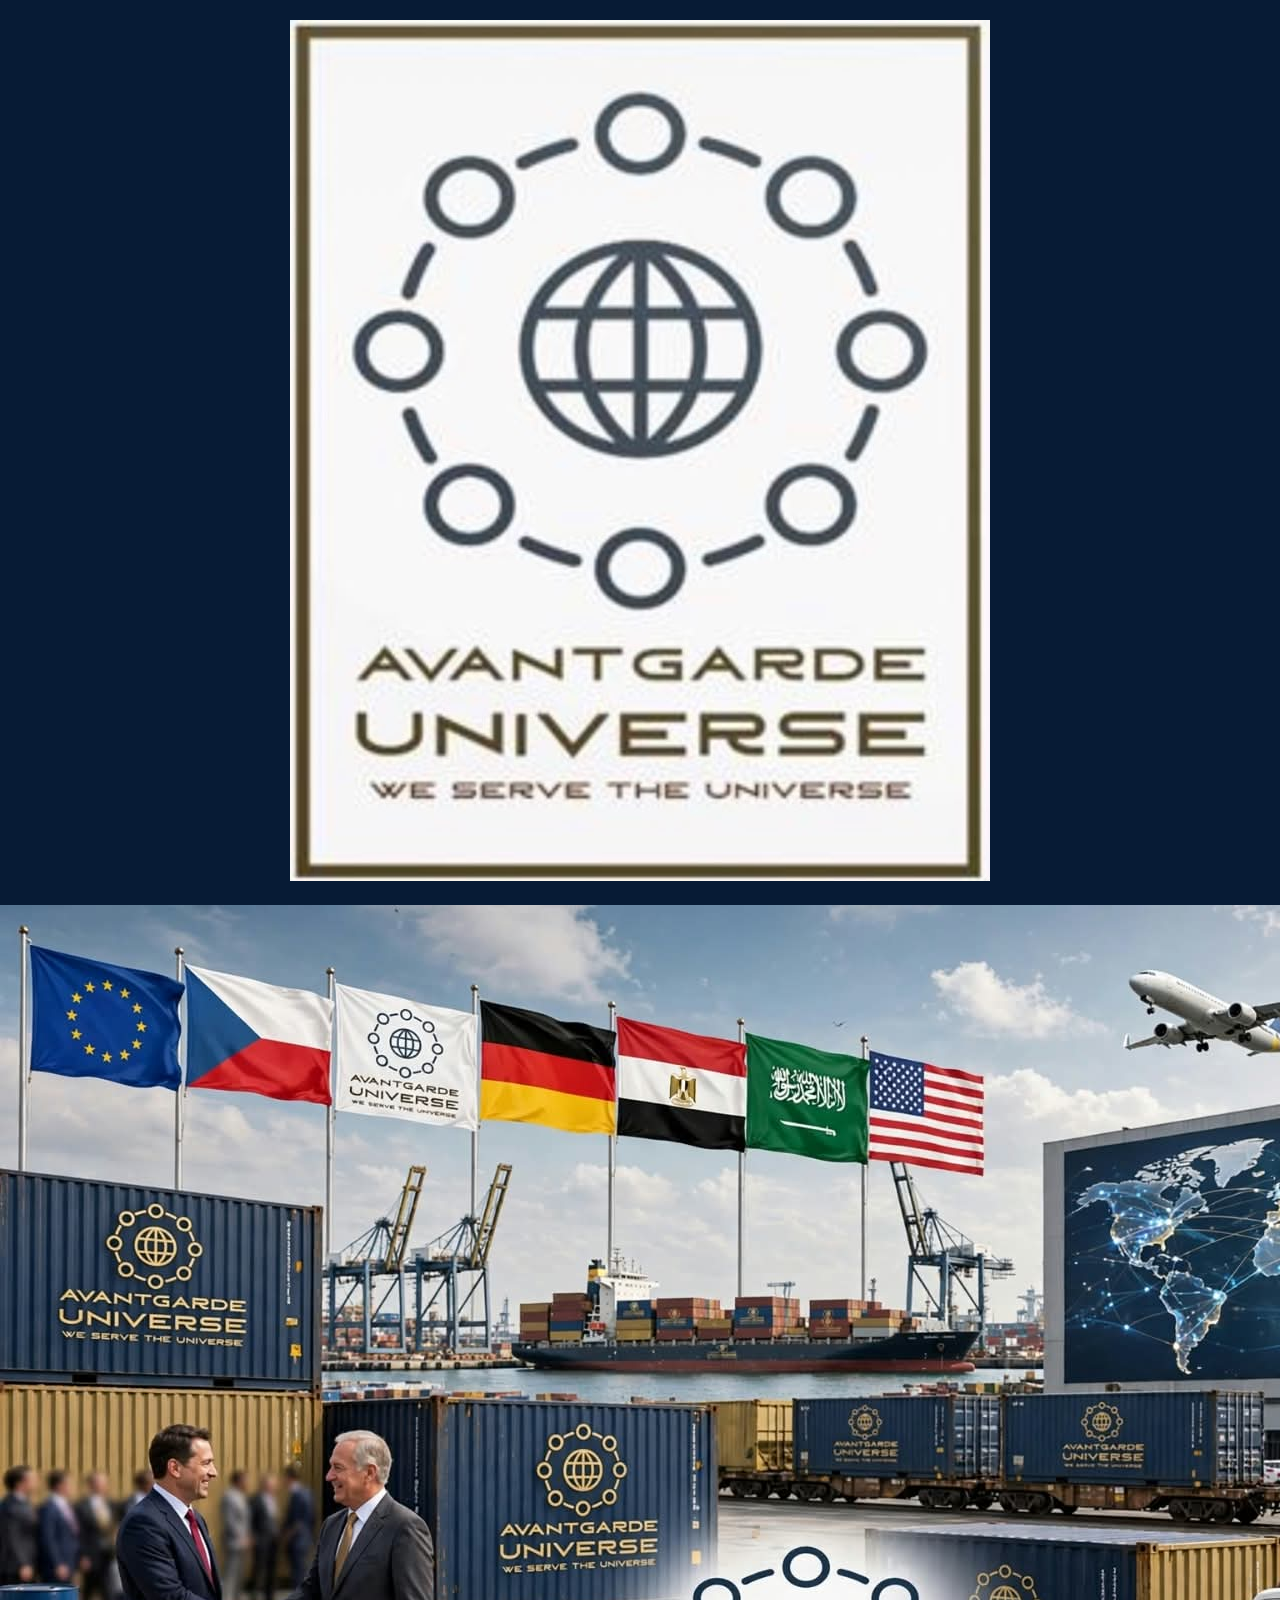
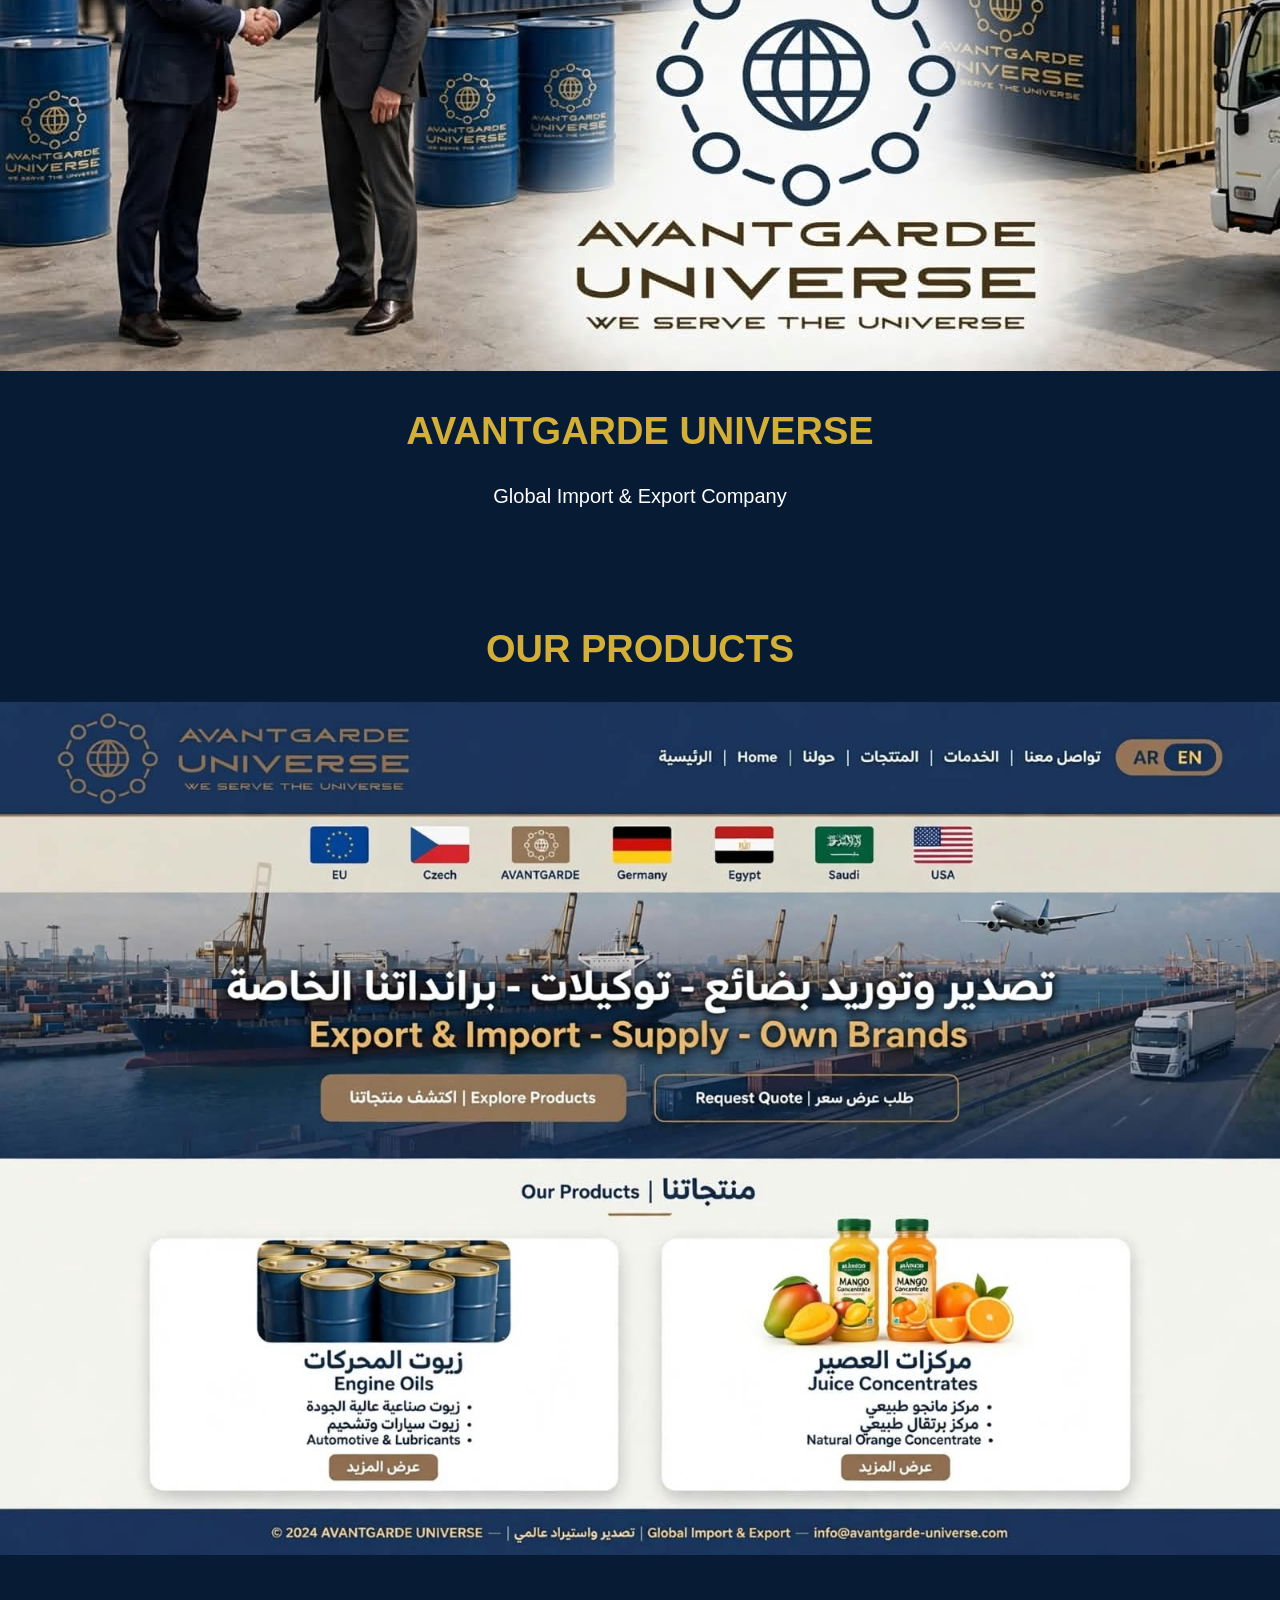
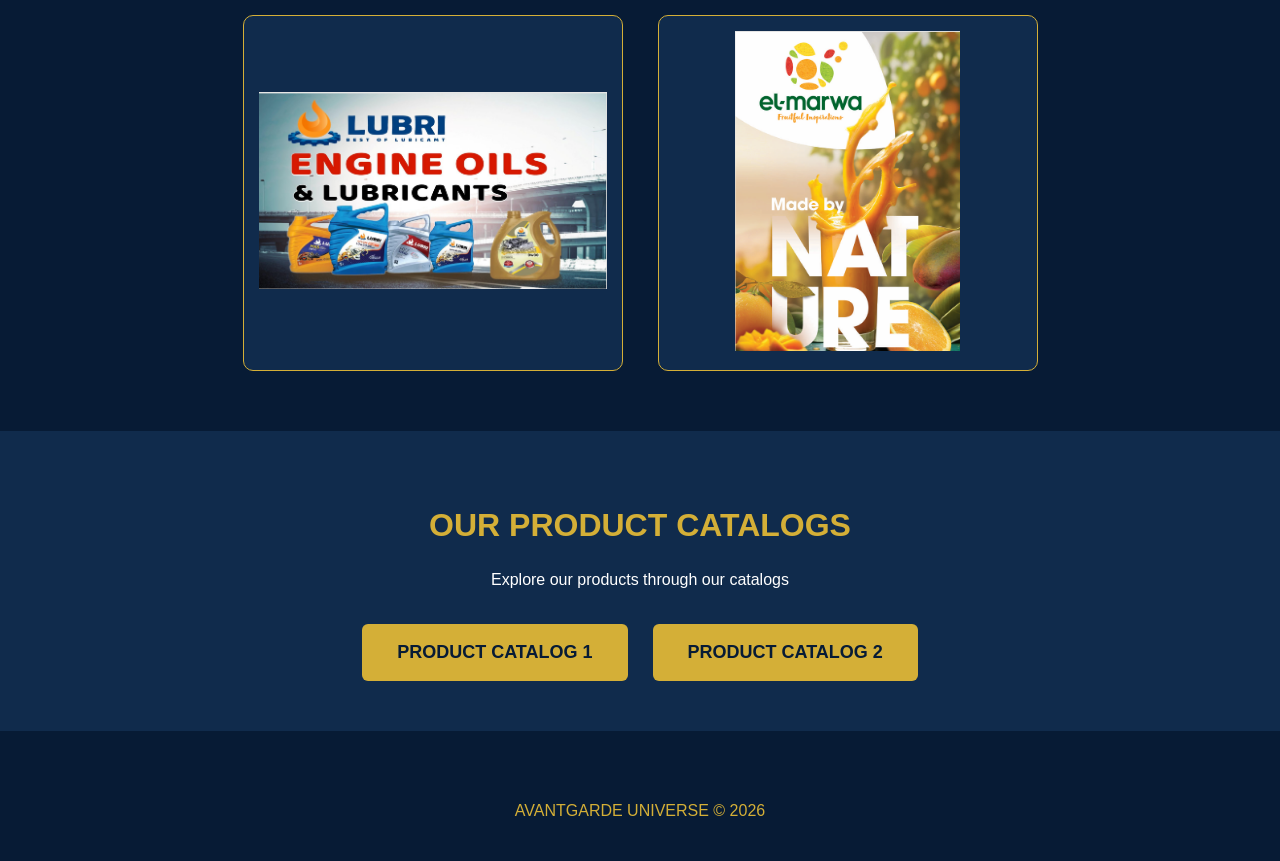
<file: index.html>
<!DOCTYPE html>
<html lang="en">

<head>
    <meta charset="UTF-8">
    <meta name="viewport" content="width=device-width, initial-scale=1.0">

    <title>AVANTGARDE UNIVERSE</title>

    <style>

        * {
            box-sizing: border-box;
        }

        body {
            margin: 0;
            background-color: #071b35;
            color: white;
            font-family: Arial, sans-serif;
            text-align: center;
        }

        /* Logo */

        header {
            padding: 20px;
        }

        .logo {
            width: 170px;
            height: auto;
        }

        /* Cover */

        .cover {
            width: 100%;
            display: block;
        }

        h1 {
            color: #d4af37;
            font-size: 38px;
            margin-top: 35px;
        }

        .intro {
            font-size: 20px;
            margin-bottom: 45px;
        }

        /* Products */

        .products-section {
            padding: 40px 0;
        }

        .main-products {
            width: 100%;
            height: auto;
            display: block;
            margin: 30px auto;
        }

        .products-container {
            display: flex;
            flex-wrap: wrap;
            justify-content: center;
            gap: 35px;
            margin-top: 40px;
            padding: 20px;
        }

        .product-card {
            width: 380px;
            background-color: #102b4c;
            padding: 15px;
            border: 1px solid #d4af37;
            border-radius: 10px;
        }

        .product-card img {
            width: 100%;
            height: 320px;
            object-fit: contain;
        }

        /* PDF Catalog */

        .catalog-section {
            padding: 50px 20px;
            background-color: #102b4c;
        }

        .catalog-section h2 {
            color: #d4af37;
            font-size: 32px;
        }

        .catalog-buttons {
            display: flex;
            flex-wrap: wrap;
            justify-content: center;
            gap: 25px;
            margin-top: 35px;
        }

        .catalog-btn {
            display: inline-block;
            background-color: #d4af37;
            color: #071b35;
            padding: 18px 35px;
            text-decoration: none;
            font-size: 18px;
            font-weight: bold;
            border-radius: 6px;
            transition: 0.3s;
        }

        .catalog-btn:hover {
            background-color: white;
            transform: scale(1.05);
        }

        /* Footer */

        footer {
            padding: 25px;
            color: #d4af37;
            margin-top: 30px;
        }

        @media (max-width: 600px) {

            h1 {
                font-size: 28px;
            }

            .product-card {
                width: 90%;
            }

            .catalog-btn {
                width: 90%;
            }

        }

    </style>

</head>

<body>

    <!-- Company Logo -->

    <header>
        <img src="./Images/Logo.png" class="Logo" alt="Company Logo">
    </header>


    <!-- Cover -->

    <section>

        <img src="./Images/Cover.png" class="Cover" alt="Company Cover">

        <h1>AVANTGARDE UNIVERSE</h1>

        <p class="intro">
            Global Import & Export Company
        </p>

    </section>


    <!-- Products -->

    <section class="products-section">

        <h1>OUR PRODUCTS</h1>

        <img src="./Images/products.png"
             class="main-products"
             alt="Our products">

        <div class="products-container">

            <div class="product-card">
                <img src="./Images/product 1.png" alt="product 1">
            </div>

            <div class="product-card">
                <img src="./Images/product 2.png" alt="product 2">
            </div>

        </div>

    </section>


    <!-- PDF Catalog -->

    <section class="catalog-section">

        <h2>OUR PRODUCT CATALOGS</h2>

        <p>Explore our products through our catalogs</p>

        <div class="catalog-buttons">

            <a href="./files/product catalog 1.pdf"
               target="_blank"
               class="catalog-btn">
                PRODUCT CATALOG 1
            </a>

            <a href="./files/product catalog 2.pdf"
               target="_blank"
               class="catalog-btn">
                PRODUCT CATALOG 2
            </a>

        </div>

    </section>


    <!-- Footer -->

    <footer>

        <p>AVANTGARDE UNIVERSE © 2026</p>

    </footer>

</body>

</html>
</file>
